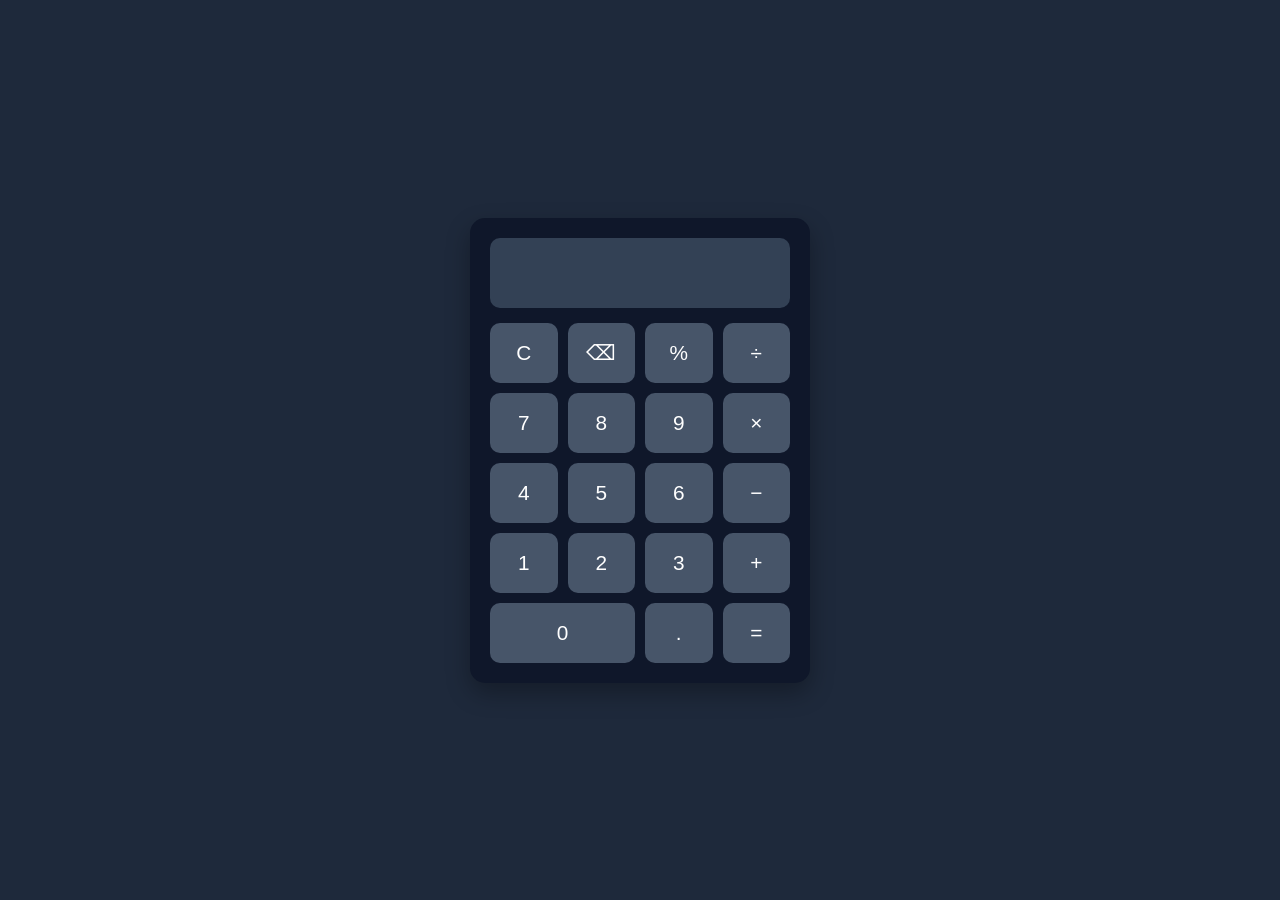
<file: index.html>
<!DOCTYPE html>
<html lang="en">
<head>
    <meta charset="UTF-8">
    <meta name="viewport" content="width=device-width, initial-scale=1.0">
    <title>Calculator</title>
    <link rel="stylesheet" href="style.css">
</head>
<body>

<div class="calculator">
    <input type="text" id="display" readonly>

    <div class="buttons">
        <button onclick="clearDisplay()">C</button>
        <button onclick="deleteLast()">⌫</button>
        <button onclick="appendValue('%')">%</button>
        <button onclick="appendValue('/')">÷</button>

        <button onclick="appendValue('7')">7</button>
        <button onclick="appendValue('8')">8</button>
        <button onclick="appendValue('9')">9</button>
        <button onclick="appendValue('*')">×</button>

        <button onclick="appendValue('4')">4</button>
        <button onclick="appendValue('5')">5</button>
        <button onclick="appendValue('6')">6</button>
        <button onclick="appendValue('-')">−</button>

        <button onclick="appendValue('1')">1</button>
        <button onclick="appendValue('2')">2</button>
        <button onclick="appendValue('3')">3</button>
        <button onclick="appendValue('+')">+</button>

        <button onclick="appendValue('0')" class="zero">0</button>
        <button onclick="appendValue('.')">.</button>
        <button onclick="calculate()">=</button>
    </div>
</div>

<script src="script.js"></script>
</body>
</html>
</file>
<file: style.css>
* {
    margin: 0;
    padding: 0;
    box-sizing: border-box;
    font-family: Arial, sans-serif;
}

body {
    background: #1e293b;
    display: flex;
    justify-content: center;
    align-items: center;
    height: 100vh;
}

.calculator {
    background: #0f172a;
    padding: 20px;
    border-radius: 15px;
    width: 340px;
    box-shadow: 0 10px 25px rgba(0,0,0,.3);
}

#display {
    width: 100%;
    height: 70px;
    border: none;
    border-radius: 10px;
    margin-bottom: 15px;
    text-align: right;
    font-size: 2rem;
    padding: 10px;
    background: #334155;
    color: white;
}

.buttons {
    display: grid;
    grid-template-columns: repeat(4, 1fr);
    gap: 10px;
}

button {
    height: 60px;
    border: none;
    border-radius: 10px;
    font-size: 1.3rem;
    cursor: pointer;
    background: #475569;
    color: white;
    transition: 0.2s;
}

button:hover {
    background: #64748b;
}

.zero {
    grid-column: span 2;
}
</file>
